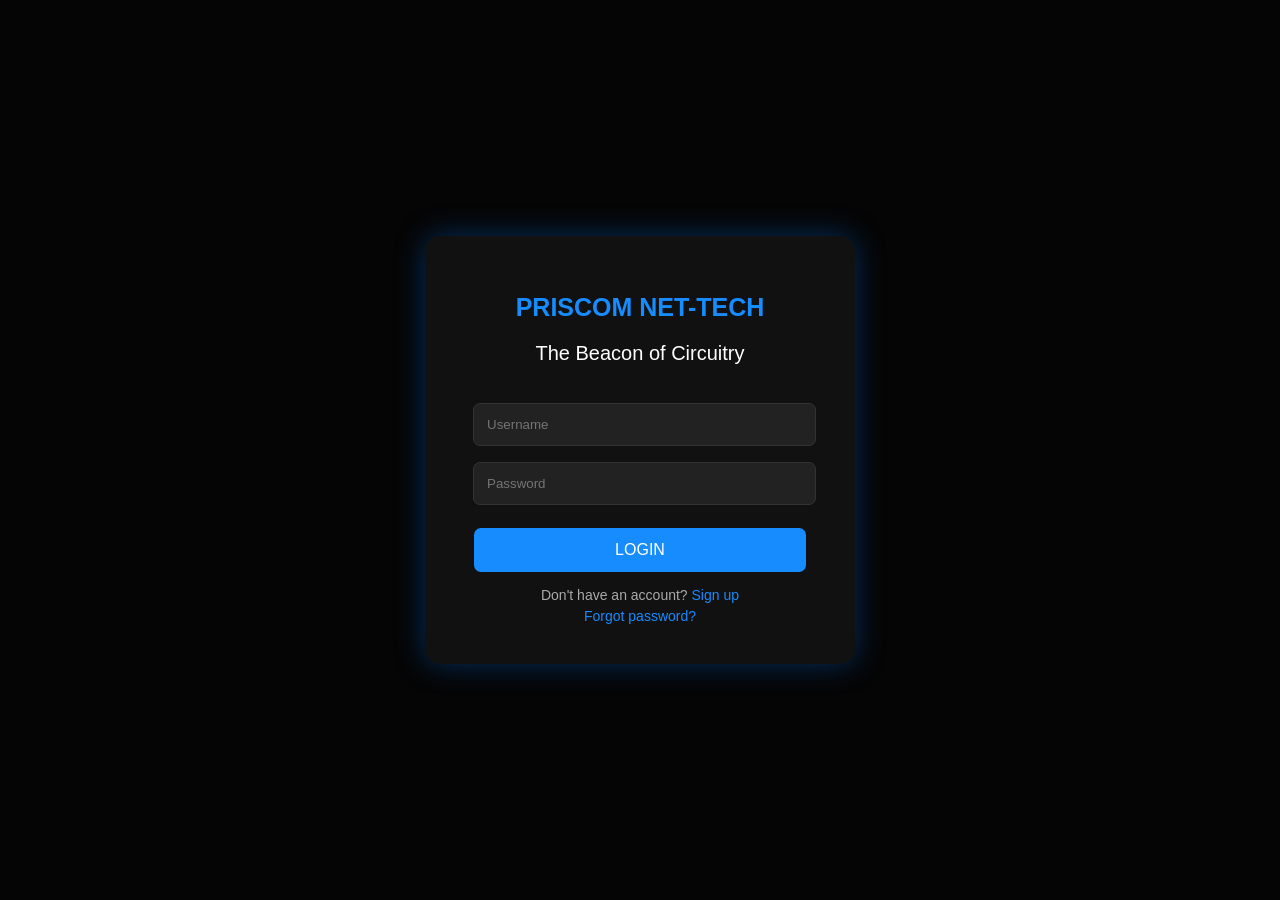
<file: login.html>
<!DOCTYPE html>
<html>
<head>
     <title>Priscom Login</title>
     <style>
       body{
            margin: 0;
            height: 100vh;
            display: flex;
            justify-content: center;
            align-items: center;
            background: #050505;
            font-family: Arial, sans-serif;
        }
        .login-box{
            width: 350px;
            padding: 40px;
            background: #111;
            border-radius: 15px;
            text-align: center;
            box-shadow: 0 0 30px rgba(0, 120, 255, 0.35);
        }
        h1 {
            color: #168cff;
            margin-bottom: 2px;
            font-size: 25px;
        }
        p {
            color: white;
            margin-bottom: 30px;
            font-size: 20px;
        }
        input{
            width: 90%;
            padding: 13px;
            margin: 8px;
            border-radius: 7px;
            border: 1px solid #333;
            background: #222;
            color: white;
        }
        button {
            width: 95%;
            padding: 13px;
            margin-top: 15px;
            border: none;
            border-radius: 7px;
            background: #168cff;
            color: white;
            font-size: 16px;
            cursor: pointer;
        }
        .error-msg{
            color: #ff4d4d;
            margin-bottom: 15px;
            font-size: 14px;
        }
        .link-text {
            margin-top: 15px;
            color: #aaa;
            font-size: 14px;
        }
        .link-text a {
            color: #168cff;
            text-decoration: none;
        }
    </style>
</head>
<body>
    <div class="login-box">
        <h1>PRISCOM NET-TECH</h1>
        <p>The Beacon of Circuitry</p>
        
        <div id="errorMsg" class="error-msg"></div>
       
        <form id="loginForm">
            <input type="text" id="username" placeholder="Username" required>
            <input type="password" id="password" placeholder="Password" required>
            <button type="submit">LOGIN</button>
        </form>

        <div class="link-text">
            Don't have an account? <a href="/signup">Sign up</a>
        </div>
        <div class="link-text" style="margin-top: 5px;">
            <a href="/reset-password">Forgot password?</a>
        </div>
    </div>
    
    <script>
        document.getElementById('loginForm').addEventListener('submit', async (e) => {
            e.preventDefault();
            const username = document.getElementById('username').value;
            const password = document.getElementById('password').value;
            const errorDiv = document.getElementById('errorMsg');

            try {
                const response = await fetch('/login', {
                    method: 'POST',
                    headers: { 'Content-Type': 'application/json' },
                    body: JSON.stringify({username, password})
                });
                const data = await response.json();
                if(response.ok && data.success){
                    window.location.href = data.redirect;
                } else {
                    errorDiv.textContent = data.message || 'Invalid username or password';
                }
            } catch (err) {
                errorDiv.textContent = 'Server connection error.';
            }
        });
    </script>
</body>
</html>
</file>
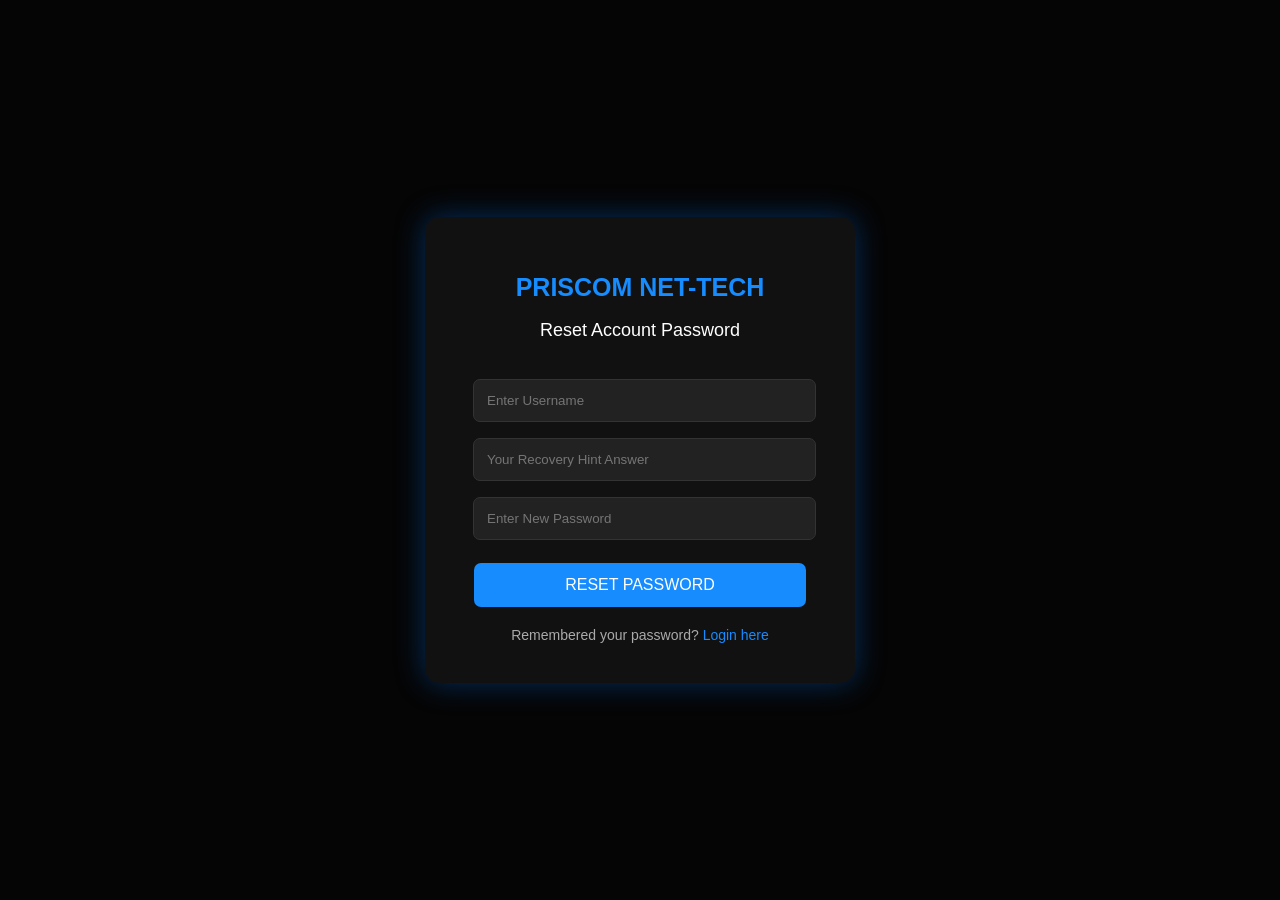
<file: reset.html>
<!DOCTYPE html>
<html>
<head>
     <title>Priscom - Reset Password</title>
     <style>
       body {
            margin: 0; height: 100vh; display: flex; justify-content: center; align-items: center;
            background: #050505; font-family: Arial, sans-serif;
        }
        .login-box {
            width: 350px; padding: 40px; background: #111; border-radius: 15px; text-align: center;
            box-shadow: 0 0 30px rgba(0, 120, 255, 0.35);
        }
        h1 { color: #168cff; margin-bottom: 2px; font-size: 25px; }
        p { color: white; margin-bottom: 30px; font-size: 18px; }
        input {
            width: 90%; padding: 13px; margin: 8px; border-radius: 7px; border: 1px solid #333;
            background: #222; color: white;
        }
        button {
            width: 95%; padding: 13px; margin-top: 15px; border: none; border-radius: 7px;
            background: #168cff; color: white; font-size: 16px; cursor: pointer;
        }
        .error-msg { color: #ff4d4d; margin-bottom: 15px; font-size: 14px; }
        .success-msg { color: #16a34a; margin-bottom: 15px; font-size: 14px; }
        .link-text { margin-top: 20px; color: #aaa; font-size: 14px; }
        .link-text a { color: #168cff; text-decoration: none; }
    </style>
</head>
<body>
    <div class="login-box">
        <h1>PRISCOM NET-TECH</h1>
        <p>Reset Account Password</p>
        
        <div id="msg" class="error-msg"></div>
       
        <form id="resetForm">
            <input type="text" id="username" placeholder="Enter Username" required>
            <input type="text" id="securityAnswer" placeholder="Your Recovery Hint Answer" required>
            <input type="password" id="newPassword" placeholder="Enter New Password" required>
            <button type="submit">RESET PASSWORD</button>
        </form>
        
        <div class="link-text">
            Remembered your password? <a href="/login">Login here</a>
        </div>
    </div>
    
    <script>
        document.getElementById('resetForm').addEventListener('submit', async (e) => {
            e.preventDefault();
            const username = document.getElementById('username').value;
            const security_answer = document.getElementById('securityAnswer').value;
            const new_password = document.getElementById('newPassword').value;
            const msgDiv = document.getElementById('msg');

            try {
                const response = await fetch('/reset-password', {
                    method: 'POST',
                    headers: { 'Content-Type': 'application/json' },
                    body: JSON.stringify({ username, security_answer, new_password })
                });
                const data = await response.json();
                if (response.ok && data.success) {
                    msgDiv.className = "success-msg";
                    msgDiv.textContent = data.message;
                    setTimeout(() => { window.location.href = '/login'; }, 2000);
                } else {
                    msgDiv.className = "error-msg";
                    msgDiv.textContent = data.message || 'Reset failed.';
                }
            } catch (err) {
                msgDiv.className = "error-msg";
                msgDiv.textContent = 'Server connection error.';
            }
        });
    </script>
</body>
</html>
</file>
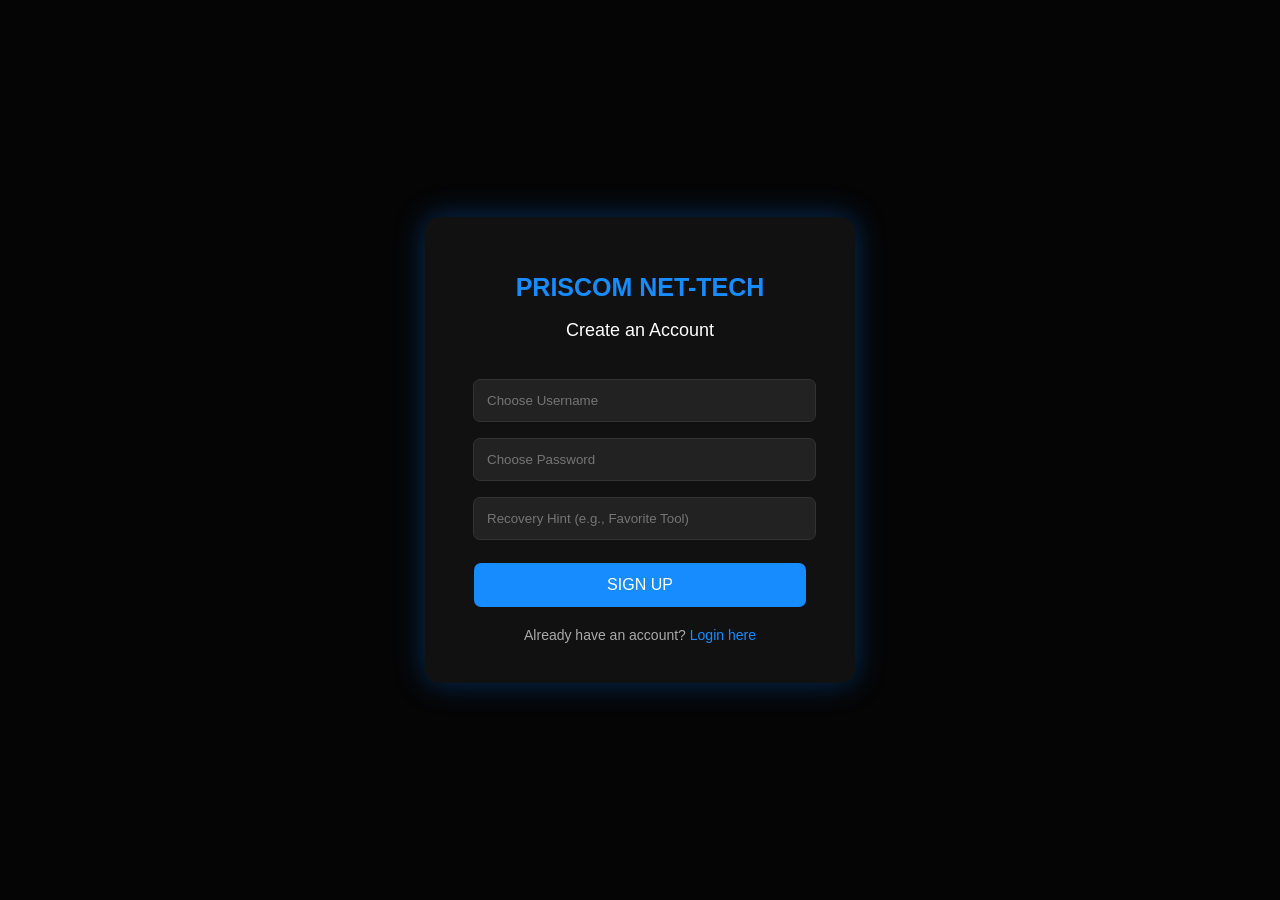
<file: signup.html>
<!DOCTYPE html>
<html>
<head>
     <title>Priscom Sign Up</title>
     <style>
       body {
            margin: 0;
            height: 100vh;
            display: flex;
            justify-content: center;
            align-items: center;
            background: #050505;
            font-family: Arial, sans-serif;
        }
        .login-box {
            width: 350px;
            padding: 40px;
            background: #111;
            border-radius: 15px;
            text-align: center;
            box-shadow: 0 0 30px rgba(0, 120, 255, 0.35);
        }
        h1 {
            color: #168cff;
            margin-bottom: 2px;
            font-size: 25px;
        }
        p {
            color: white;
            margin-bottom: 30px;
            font-size: 18px;
        }
        input {
            width: 90%;
            padding: 13px;
            margin: 8px;
            border-radius: 7px;
            border: 1px solid #333;
            background: #222;
            color: white;
        }
        button {
            width: 95%;
            padding: 13px;
            margin-top: 15px;
            border: none;
            border-radius: 7px;
            background: #168cff;
            color: white;
            font-size: 16px;
            cursor: pointer;
        }
        .error-msg {
            color: #ff4d4d;
            margin-bottom: 15px;
            font-size: 14px;
        }
        .link-text {
            margin-top: 20px;
            color: #aaa;
            font-size: 14px;
        }
        .link-text a {
            color: #168cff;
            text-decoration: none;
        }
    </style>
</head>
<body>
    <div class="login-box">
        <h1>PRISCOM NET-TECH</h1>
        <p>Create an Account</p>
        
        <div id="errorMsg" class="error-msg"></div>
       
        <form id="signupForm">
            <input type="text" id="username" placeholder="Choose Username" required>
            <input type="password" id="password" placeholder="Choose Password" required>
            <input type="text" id="securityAnswer" placeholder="Recovery Hint (e.g., Favorite Tool)" required>
            <button type="submit">SIGN UP</button>
        </form>
        
        <div class="link-text">
            Already have an account? <a href="/login">Login here</a>
        </div>
    </div>
    
    <script>
        document.getElementById('signupForm').addEventListener('submit', async (e) => {
            e.preventDefault();
            const username = document.getElementById('username').value;
            const password = document.getElementById('password').value;
            const security_answer = document.getElementById('securityAnswer').value;
            const errorDiv = document.getElementById('errorMsg');

            try {
                const response = await fetch('/signup', {
                    method: 'POST',
                    headers: { 'Content-Type': 'application/json' },
                    body: JSON.stringify({ username, password, security_answer })
                });
                const data = await response.json();
                if (response.ok && data.success) {
                    window.location.href = data.redirect;
                } else {
                    errorDiv.textContent = data.message || 'Registration failed.';
                }
            } catch (err) {
                errorDiv.textContent = 'Server connection error.';
            }
        });
    </script>
</body>
</html>
</file>
